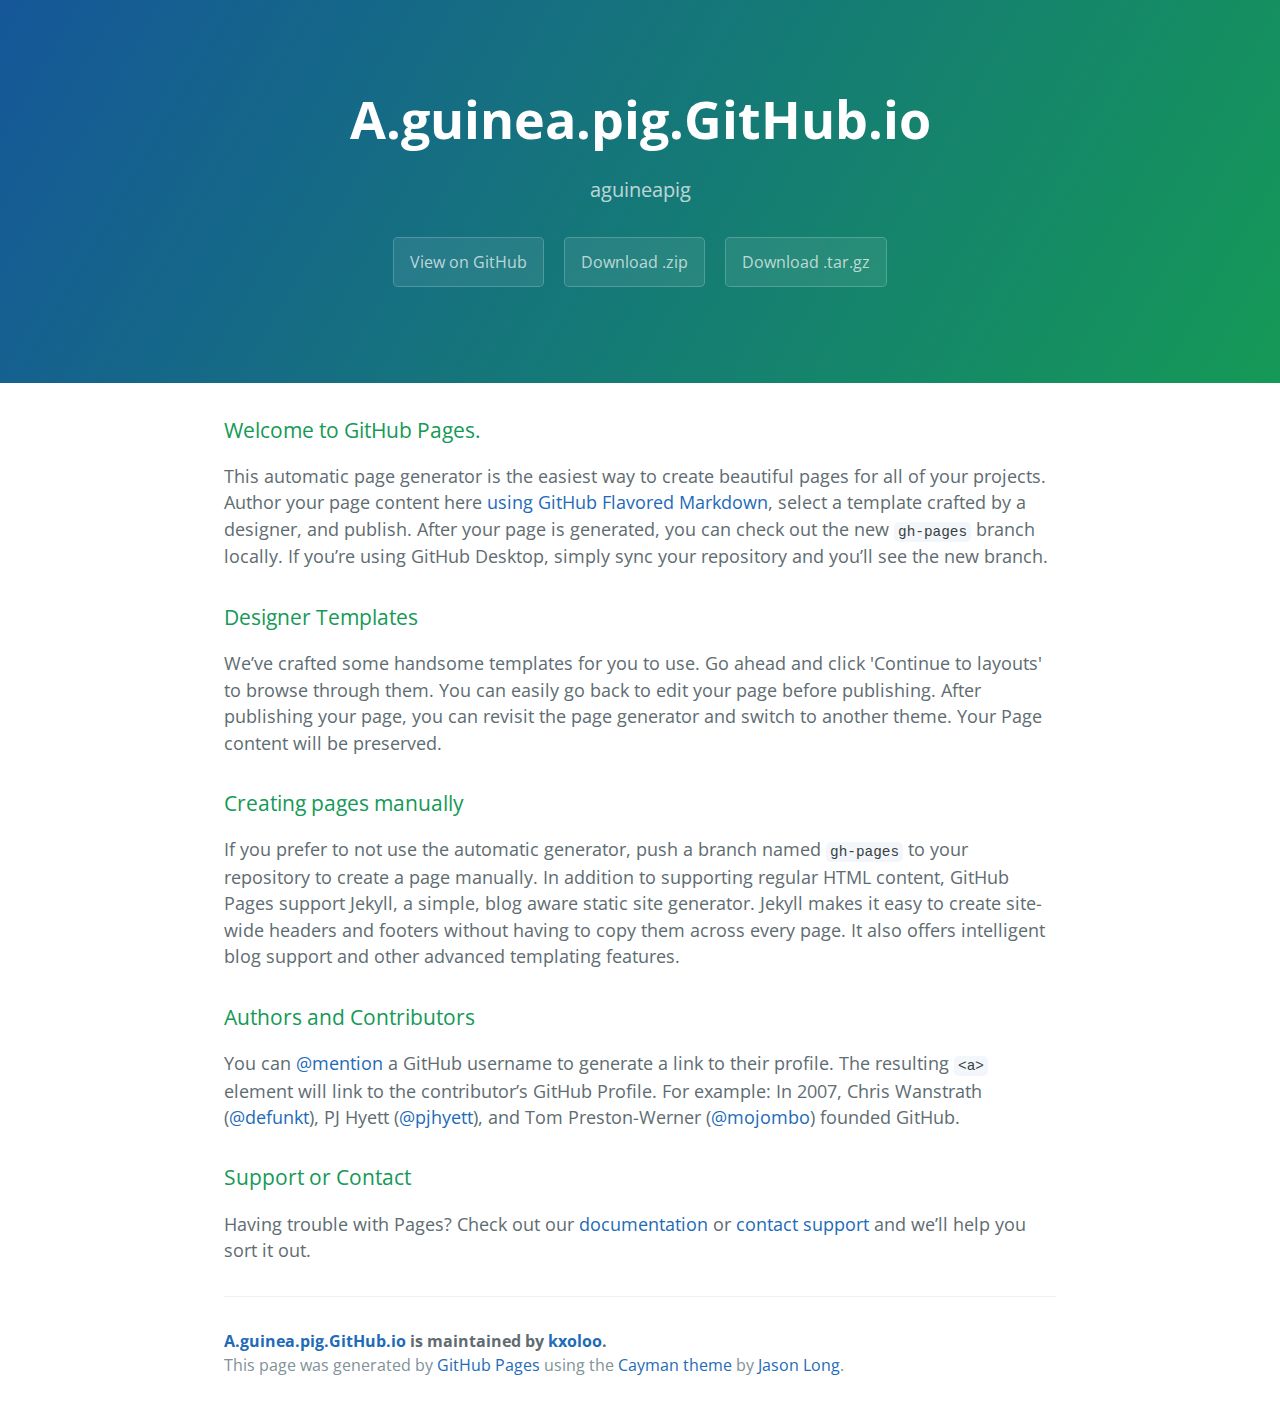
<file: index.html>
<!DOCTYPE html>
<html lang="en-us">
  <head>
    <meta charset="UTF-8">
    <title>A.guinea.pig.GitHub.io by kxoloo</title>
    <meta name="viewport" content="width=device-width, initial-scale=1">
    <link rel="stylesheet" type="text/css" href="stylesheets/normalize.css" media="screen">
    <link href='https://fonts.googleapis.com/css?family=Open+Sans:400,700' rel='stylesheet' type='text/css'>
    <link rel="stylesheet" type="text/css" href="stylesheets/stylesheet.css" media="screen">
    <link rel="stylesheet" type="text/css" href="stylesheets/github-light.css" media="screen">
  </head>
  <body>
    <section class="page-header">
      <h1 class="project-name">A.guinea.pig.GitHub.io</h1>
      <h2 class="project-tagline">aguineapig</h2>
      <a href="https://github.com/kxoloo/a.guinea.pig.github.io" class="btn">View on GitHub</a>
      <a href="https://github.com/kxoloo/a.guinea.pig.github.io/zipball/master" class="btn">Download .zip</a>
      <a href="https://github.com/kxoloo/a.guinea.pig.github.io/tarball/master" class="btn">Download .tar.gz</a>
    </section>

    <section class="main-content">
      <h3>
<a id="welcome-to-github-pages" class="anchor" href="#welcome-to-github-pages" aria-hidden="true"><span aria-hidden="true" class="octicon octicon-link"></span></a>Welcome to GitHub Pages.</h3>

<p>This automatic page generator is the easiest way to create beautiful pages for all of your projects. Author your page content here <a href="https://guides.github.com/features/mastering-markdown/">using GitHub Flavored Markdown</a>, select a template crafted by a designer, and publish. After your page is generated, you can check out the new <code>gh-pages</code> branch locally. If you’re using GitHub Desktop, simply sync your repository and you’ll see the new branch.</p>

<h3>
<a id="designer-templates" class="anchor" href="#designer-templates" aria-hidden="true"><span aria-hidden="true" class="octicon octicon-link"></span></a>Designer Templates</h3>

<p>We’ve crafted some handsome templates for you to use. Go ahead and click 'Continue to layouts' to browse through them. You can easily go back to edit your page before publishing. After publishing your page, you can revisit the page generator and switch to another theme. Your Page content will be preserved.</p>

<h3>
<a id="creating-pages-manually" class="anchor" href="#creating-pages-manually" aria-hidden="true"><span aria-hidden="true" class="octicon octicon-link"></span></a>Creating pages manually</h3>

<p>If you prefer to not use the automatic generator, push a branch named <code>gh-pages</code> to your repository to create a page manually. In addition to supporting regular HTML content, GitHub Pages support Jekyll, a simple, blog aware static site generator. Jekyll makes it easy to create site-wide headers and footers without having to copy them across every page. It also offers intelligent blog support and other advanced templating features.</p>

<h3>
<a id="authors-and-contributors" class="anchor" href="#authors-and-contributors" aria-hidden="true"><span aria-hidden="true" class="octicon octicon-link"></span></a>Authors and Contributors</h3>

<p>You can <a href="https://help.github.com/articles/basic-writing-and-formatting-syntax/#mentioning-users-and-teams" class="user-mention">@mention</a> a GitHub username to generate a link to their profile. The resulting <code>&lt;a&gt;</code> element will link to the contributor’s GitHub Profile. For example: In 2007, Chris Wanstrath (<a href="https://github.com/defunkt" class="user-mention">@defunkt</a>), PJ Hyett (<a href="https://github.com/pjhyett" class="user-mention">@pjhyett</a>), and Tom Preston-Werner (<a href="https://github.com/mojombo" class="user-mention">@mojombo</a>) founded GitHub.</p>

<h3>
<a id="support-or-contact" class="anchor" href="#support-or-contact" aria-hidden="true"><span aria-hidden="true" class="octicon octicon-link"></span></a>Support or Contact</h3>

<p>Having trouble with Pages? Check out our <a href="https://help.github.com/pages">documentation</a> or <a href="https://github.com/contact">contact support</a> and we’ll help you sort it out.</p>

      <footer class="site-footer">
        <span class="site-footer-owner"><a href="https://github.com/kxoloo/a.guinea.pig.github.io">A.guinea.pig.GitHub.io</a> is maintained by <a href="https://github.com/kxoloo">kxoloo</a>.</span>

        <span class="site-footer-credits">This page was generated by <a href="https://pages.github.com">GitHub Pages</a> using the <a href="https://github.com/jasonlong/cayman-theme">Cayman theme</a> by <a href="https://twitter.com/jasonlong">Jason Long</a>.</span>
      </footer>

    </section>

            <script type="text/javascript">
            var gaJsHost = (("https:" == document.location.protocol) ? "https://ssl." : "http://www.");
            document.write(unescape("%3Cscript src='" + gaJsHost + "google-analytics.com/ga.js' type='text/javascript'%3E%3C/script%3E"));
          </script>
          <script type="text/javascript">
            try {
              var pageTracker = _gat._getTracker("UA-75046002-1 Durum");
            pageTracker._trackPageview();
            } catch(err) {}
          </script>

  </body>
</html>
</file>
<file: stylesheets/stylesheet.css>
* {
  box-sizing: border-box; }

body {
  padding: 0;
  margin: 0;
  font-family: "Open Sans", "Helvetica Neue", Helvetica, Arial, sans-serif;
  font-size: 16px;
  line-height: 1.5;
  color: #606c71; }

a {
  color: #1e6bb8;
  text-decoration: none; }
  a:hover {
    text-decoration: underline; }

.btn {
  display: inline-block;
  margin-bottom: 1rem;
  color: rgba(255, 255, 255, 0.7);
  background-color: rgba(255, 255, 255, 0.08);
  border-color: rgba(255, 255, 255, 0.2);
  border-style: solid;
  border-width: 1px;
  border-radius: 0.3rem;
  transition: color 0.2s, background-color 0.2s, border-color 0.2s; }
  .btn + .btn {
    margin-left: 1rem; }

.btn:hover {
  color: rgba(255, 255, 255, 0.8);
  text-decoration: none;
  background-color: rgba(255, 255, 255, 0.2);
  border-color: rgba(255, 255, 255, 0.3); }

@media screen and (min-width: 64em) {
  .btn {
    padding: 0.75rem 1rem; } }

@media screen and (min-width: 42em) and (max-width: 64em) {
  .btn {
    padding: 0.6rem 0.9rem;
    font-size: 0.9rem; } }

@media screen and (max-width: 42em) {
  .btn {
    display: block;
    width: 100%;
    padding: 0.75rem;
    font-size: 0.9rem; }
    .btn + .btn {
      margin-top: 1rem;
      margin-left: 0; } }

.page-header {
  color: #fff;
  text-align: center;
  background-color: #159957;
  background-image: linear-gradient(120deg, #155799, #159957); }

@media screen and (min-width: 64em) {
  .page-header {
    padding: 5rem 6rem; } }

@media screen and (min-width: 42em) and (max-width: 64em) {
  .page-header {
    padding: 3rem 4rem; } }

@media screen and (max-width: 42em) {
  .page-header {
    padding: 2rem 1rem; } }

.project-name {
  margin-top: 0;
  margin-bottom: 0.1rem; }

@media screen and (min-width: 64em) {
  .project-name {
    font-size: 3.25rem; } }

@media screen and (min-width: 42em) and (max-width: 64em) {
  .project-name {
    font-size: 2.25rem; } }

@media screen and (max-width: 42em) {
  .project-name {
    font-size: 1.75rem; } }

.project-tagline {
  margin-bottom: 2rem;
  font-weight: normal;
  opacity: 0.7; }

@media screen and (min-width: 64em) {
  .project-tagline {
    font-size: 1.25rem; } }

@media screen and (min-width: 42em) and (max-width: 64em) {
  .project-tagline {
    font-size: 1.15rem; } }

@media screen and (max-width: 42em) {
  .project-tagline {
    font-size: 1rem; } }

.main-content :first-child {
  margin-top: 0; }
.main-content img {
  max-width: 100%; }
.main-content h1, .main-content h2, .main-content h3, .main-content h4, .main-content h5, .main-content h6 {
  margin-top: 2rem;
  margin-bottom: 1rem;
  font-weight: normal;
  color: #159957; }
.main-content p {
  margin-bottom: 1em; }
.main-content code {
  padding: 2px 4px;
  font-family: Consolas, "Liberation Mono", Menlo, Courier, monospace;
  font-size: 0.9rem;
  color: #383e41;
  background-color: #f3f6fa;
  border-radius: 0.3rem; }
.main-content pre {
  padding: 0.8rem;
  margin-top: 0;
  margin-bottom: 1rem;
  font: 1rem Consolas, "Liberation Mono", Menlo, Courier, monospace;
  color: #567482;
  word-wrap: normal;
  background-color: #f3f6fa;
  border: solid 1px #dce6f0;
  border-radius: 0.3rem; }
  .main-content pre > code {
    padding: 0;
    margin: 0;
    font-size: 0.9rem;
    color: #567482;
    word-break: normal;
    white-space: pre;
    background: transparent;
    border: 0; }
.main-content .highlight {
  margin-bottom: 1rem; }
  .main-content .highlight pre {
    margin-bottom: 0;
    word-break: normal; }
.main-content .highlight pre, .main-content pre {
  padding: 0.8rem;
  overflow: auto;
  font-size: 0.9rem;
  line-height: 1.45;
  border-radius: 0.3rem; }
.main-content pre code, .main-content pre tt {
  display: inline;
  max-width: initial;
  padding: 0;
  margin: 0;
  overflow: initial;
  line-height: inherit;
  word-wrap: normal;
  background-color: transparent;
  border: 0; }
  .main-content pre code:before, .main-content pre code:after, .main-content pre tt:before, .main-content pre tt:after {
    content: normal; }
.main-content ul, .main-content ol {
  margin-top: 0; }
.main-content blockquote {
  padding: 0 1rem;
  margin-left: 0;
  color: #819198;
  border-left: 0.3rem solid #dce6f0; }
  .main-content blockquote > :first-child {
    margin-top: 0; }
  .main-content blockquote > :last-child {
    margin-bottom: 0; }
.main-content table {
  display: block;
  width: 100%;
  overflow: auto;
  word-break: normal;
  word-break: keep-all; }
  .main-content table th {
    font-weight: bold; }
  .main-content table th, .main-content table td {
    padding: 0.5rem 1rem;
    border: 1px solid #e9ebec; }
.main-content dl {
  padding: 0; }
  .main-content dl dt {
    padding: 0;
    margin-top: 1rem;
    font-size: 1rem;
    font-weight: bold; }
  .main-content dl dd {
    padding: 0;
    margin-bottom: 1rem; }
.main-content hr {
  height: 2px;
  padding: 0;
  margin: 1rem 0;
  background-color: #eff0f1;
  border: 0; }

@media screen and (min-width: 64em) {
  .main-content {
    max-width: 64rem;
    padding: 2rem 6rem;
    margin: 0 auto;
    font-size: 1.1rem; } }

@media screen and (min-width: 42em) and (max-width: 64em) {
  .main-content {
    padding: 2rem 4rem;
    font-size: 1.1rem; } }

@media screen and (max-width: 42em) {
  .main-content {
    padding: 2rem 1rem;
    font-size: 1rem; } }

.site-footer {
  padding-top: 2rem;
  margin-top: 2rem;
  border-top: solid 1px #eff0f1; }

.site-footer-owner {
  display: block;
  font-weight: bold; }

.site-footer-credits {
  color: #819198; }

@media screen and (min-width: 64em) {
  .site-footer {
    font-size: 1rem; } }

@media screen and (min-width: 42em) and (max-width: 64em) {
  .site-footer {
    font-size: 1rem; } }

@media screen and (max-width: 42em) {
  .site-footer {
    font-size: 0.9rem; } }
</file>
<file: stylesheets/github-light.css>
/*
   Copyright 2014 GitHub Inc.

   Licensed under the Apache License, Version 2.0 (the "License");
   you may not use this file except in compliance with the License.
   You may obtain a copy of the License at

       http://www.apache.org/licenses/LICENSE-2.0

   Unless required by applicable law or agreed to in writing, software
   distributed under the License is distributed on an "AS IS" BASIS,
   WITHOUT WARRANTIES OR CONDITIONS OF ANY KIND, either express or implied.
   See the License for the specific language governing permissions and
   limitations under the License.

*/

.pl-c /* comment */ {
  color: #969896;
}

.pl-c1      /* constant, markup.raw, meta.diff.header, meta.module-reference, meta.property-name, support, support.constant, support.variable, variable.other.constant */,
.pl-s .pl-v /* string variable */ {
  color: #0086b3;
}

.pl-e  /* entity */,
.pl-en /* entity.name */ {
  color: #795da3;
}

.pl-s .pl-s1 /* string source */,
.pl-smi      /* storage.modifier.import, storage.modifier.package, storage.type.java, variable.other, variable.parameter.function */ {
  color: #333;
}

.pl-ent /* entity.name.tag */ {
  color: #63a35c;
}

.pl-k /* keyword, storage, storage.type */ {
  color: #a71d5d;
}

.pl-pds              /* punctuation.definition.string, string.regexp.character-class */,
.pl-s                /* string */,
.pl-s .pl-pse .pl-s1 /* string punctuation.section.embedded source */,
.pl-sr               /* string.regexp */,
.pl-sr .pl-cce       /* string.regexp constant.character.escape */,
.pl-sr .pl-sra       /* string.regexp string.regexp.arbitrary-repitition */,
.pl-sr .pl-sre       /* string.regexp source.ruby.embedded */ {
  color: #183691;
}

.pl-v /* variable */ {
  color: #ed6a43;
}

.pl-id /* invalid.deprecated */ {
  color: #b52a1d;
}

.pl-ii /* invalid.illegal */ {
  background-color: #b52a1d;
  color: #f8f8f8;
}

.pl-sr .pl-cce /* string.regexp constant.character.escape */ {
  color: #63a35c;
  font-weight: bold;
}

.pl-ml /* markup.list */ {
  color: #693a17;
}

.pl-mh        /* markup.heading */,
.pl-mh .pl-en /* markup.heading entity.name */,
.pl-ms        /* meta.separator */ {
  color: #1d3e81;
  font-weight: bold;
}

.pl-mq /* markup.quote */ {
  color: #008080;
}

.pl-mi /* markup.italic */ {
  color: #333;
  font-style: italic;
}

.pl-mb /* markup.bold */ {
  color: #333;
  font-weight: bold;
}

.pl-md /* markup.deleted, meta.diff.header.from-file */ {
  background-color: #ffecec;
  color: #bd2c00;
}

.pl-mi1 /* markup.inserted, meta.diff.header.to-file */ {
  background-color: #eaffea;
  color: #55a532;
}

.pl-mdr /* meta.diff.range */ {
  color: #795da3;
  font-weight: bold;
}

.pl-mo /* meta.output */ {
  color: #1d3e81;
}
</file>
